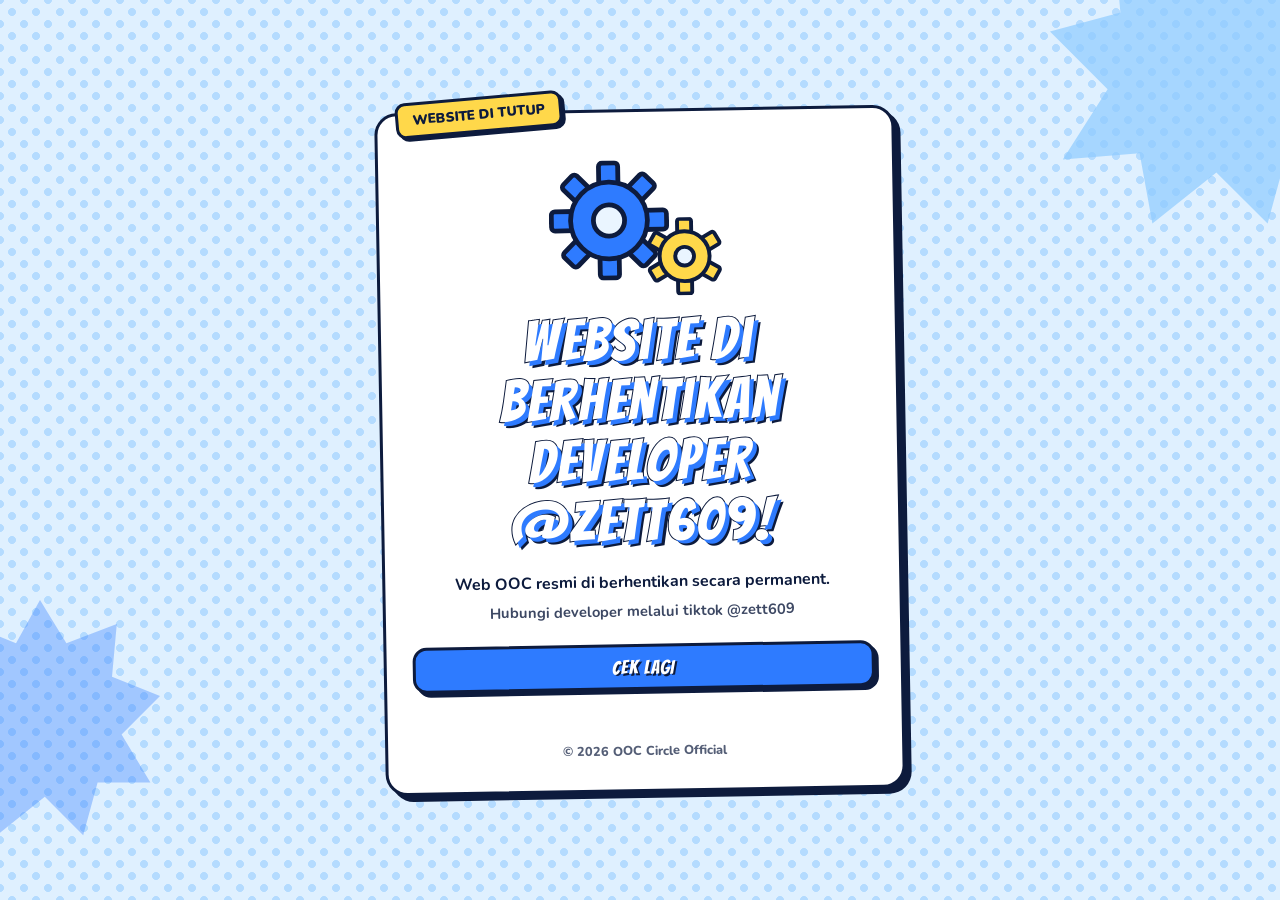
<file: index.html>
<!DOCTYPE html>
<html lang="id">
<head>
    <meta charset="UTF-8">
    <meta name="viewport" content="width=device-width, initial-scale=1.0, viewport-fit=cover">
    <meta name="theme-color" content="#2e7bff">
    <meta name="robots" content="noindex">
    <title>OOC Circle - Project Resmi Berhenti Total</title>
    <link href="https://fonts.googleapis.com/css2?family=Bangers&family=Nunito:wght@700;800;900&display=swap" rel="stylesheet">
    <link rel="stylesheet" href="style.css">
</head>
<body>

    <div class="bg-deco" aria-hidden="true">
        <div class="burst b1"></div>
        <div class="burst b2"></div>
    </div>

    <main class="card maintenance-card">
        <span class="sticker">WEBSITE DI TUTUP</span>

        <div class="gears" aria-hidden="true">
            <svg class="gear big" viewBox="0 0 100 100">
                <g fill="#2e7bff" stroke="#0d1b3d" stroke-width="4" stroke-linejoin="round">
                    <rect x="42" y="2" width="16" height="22" rx="3"/>
                    <rect x="42" y="2" width="16" height="22" rx="3" transform="rotate(45 50 50)"/>
                    <rect x="42" y="2" width="16" height="22" rx="3" transform="rotate(90 50 50)"/>
                    <rect x="42" y="2" width="16" height="22" rx="3" transform="rotate(135 50 50)"/>
                    <rect x="42" y="2" width="16" height="22" rx="3" transform="rotate(180 50 50)"/>
                    <rect x="42" y="2" width="16" height="22" rx="3" transform="rotate(225 50 50)"/>
                    <rect x="42" y="2" width="16" height="22" rx="3" transform="rotate(270 50 50)"/>
                    <rect x="42" y="2" width="16" height="22" rx="3" transform="rotate(315 50 50)"/>
                    <circle cx="50" cy="50" r="32"/>
                </g>
                <circle cx="50" cy="50" r="13" fill="#eaf5ff" stroke="#0d1b3d" stroke-width="4"/>
            </svg>
            <svg class="gear small" viewBox="0 0 100 100">
                <g fill="#ffd84a" stroke="#0d1b3d" stroke-width="5" stroke-linejoin="round">
                    <rect x="41" y="2" width="18" height="24" rx="3"/>
                    <rect x="41" y="2" width="18" height="24" rx="3" transform="rotate(60 50 50)"/>
                    <rect x="41" y="2" width="18" height="24" rx="3" transform="rotate(120 50 50)"/>
                    <rect x="41" y="2" width="18" height="24" rx="3" transform="rotate(180 50 50)"/>
                    <rect x="41" y="2" width="18" height="24" rx="3" transform="rotate(240 50 50)"/>
                    <rect x="41" y="2" width="18" height="24" rx="3" transform="rotate(300 50 50)"/>
                    <circle cx="50" cy="50" r="32"/>
                </g>
                <circle cx="50" cy="50" r="12" fill="#eaf5ff" stroke="#0d1b3d" stroke-width="5"/>
            </svg>
        </div>

        <h1>Website Di berhentikan Developer @zett609!</h1>

        <p class="msg">Web OOC resmi di berhentikan secara permanent.</p>
        <p class="sub">Hubungi developer melalui tiktok @zett609</p>

        <button class="btn btn-primary btn-block" id="retry" type="button">CEK LAGI</button>
        <p class="status" id="status" role="status"></p>

        <p class="foot">&copy; 2026 OOC Circle Official</p>
    </main>

    <script>
        const btn = document.getElementById('retry');
        const statusEl = document.getElementById('status');

        async function stillDown() {
            try {
                const r = await fetch('/', { redirect: 'manual', cache: 'no-store' });
                return r.type === 'opaqueredirect' || !r.ok;
            } catch (e) {
                return true;
            }
        }

        async function check(manual) {
            if (manual) {
                btn.disabled = true;
                statusEl.textContent = 'Mengecek...';
            }
            const down = await stillDown();
            if (!down) {
                statusEl.textContent = 'Web sudah aktif! Membuka...';
                location.replace('/');
                return;
            }
            if (manual) {
                btn.disabled = false;
                statusEl.textContent = 'Masih dirapikan. Coba lagi sebentar lagi.';
            }
        }

        btn.addEventListener('click', () => check(true));
        setInterval(() => check(false), 20000);
    </script>
</body>
</html>
</file>
<file: style.css>
:root {
    --ink: #0d1b3d;
    --blue: #2e7bff;
    --blue-dark: #1b5fe0;
    --sky: #8ecbff;
    --pale: #eaf5ff;
    --white: #ffffff;
    --yellow: #ffd84a;
    --danger: #ff5d5d;
    --line: 3px solid var(--ink);
    --shadow: 6px 6px 0 var(--ink);
    --shadow-sm: 4px 4px 0 var(--ink);
    --font-title: "Bangers", "Impact", "Arial Black", sans-serif;
    --font-body: "Nunito", "Segoe UI", system-ui, sans-serif;
}

* { margin: 0; padding: 0; box-sizing: border-box; }
html { -webkit-tap-highlight-color: transparent; }

body {
    font-family: var(--font-body);
    font-weight: 700;
    color: var(--ink);
    line-height: 1.5;
    min-height: 100vh;
    min-height: 100dvh;
    display: grid;
    place-items: center;
    padding: 28px 18px;
    overflow-x: hidden;
    background-color: #dff0ff;
    background-image:
        radial-gradient(#b4dbff 22%, transparent 24%),
        radial-gradient(#b4dbff 22%, transparent 24%);
    background-size: 24px 24px;
    background-position: 0 0, 12px 12px;
    background-attachment: fixed;
}

:focus-visible { outline: 4px solid var(--yellow); outline-offset: 2px; }

.bg-deco { position: fixed; inset: 0; z-index: -1; pointer-events: none; overflow: hidden; }
.burst {
    position: absolute;
    background: var(--sky);
    opacity: 0.7;
    clip-path: polygon(50% 0%, 61% 18%, 82% 10%, 80% 32%, 100% 40%, 84% 56%, 96% 76%, 74% 76%, 68% 98%, 52% 82%, 32% 98%, 28% 76%, 4% 78%, 18% 56%, 0% 38%, 22% 32%, 20% 10%, 40% 18%);
    animation: spin 40s linear infinite;
}
.burst.b1 { width: 320px; height: 320px; top: -90px; right: -90px; }
.burst.b2 { width: 240px; height: 240px; bottom: 60px; left: -80px; animation-direction: reverse; background: var(--blue); opacity: 0.35; }
@keyframes spin { to { transform: rotate(360deg); } }

.card {
    background: var(--white);
    border: var(--line);
    border-radius: 22px;
    box-shadow: var(--shadow);
}

/* Khusus Card Maintenance agar pas di tengah */
.maintenance-card {
    position: relative;
    width: min(520px, 100%);
    padding: 34px 26px 28px;
    text-align: center;
    transform: rotate(-1deg);
}

.sticker {
    position: absolute;
    top: -18px; left: 18px;
    padding: 5px 14px;
    background: var(--yellow);
    border: var(--line);
    border-radius: 10px;
    font-weight: 900;
    font-size: 0.85rem;
    box-shadow: 3px 3px 0 var(--ink);
    transform: rotate(-4deg);
}

/* Animasi Roda Gigi */
.gears { position: relative; width: 190px; height: 150px; margin: 6px auto 8px; }
.gear { position: absolute; display: block; }
.gear.big { width: 120px; height: 120px; left: 8px; top: 8px; animation: turn 9s linear infinite; }
.gear.small { width: 78px; height: 78px; right: 8px; bottom: 6px; animation: turn 6s linear infinite reverse; }
@keyframes turn { to { transform: rotate(360deg); } }

h1 {
    font-family: var(--font-title);
    font-weight: 400;
    font-size: clamp(2.5rem, 12vw, 3.6rem);
    line-height: 1.05;
    letter-spacing: 0.04em;
    color: var(--white);
    -webkit-text-stroke: 2px var(--ink);
    paint-order: stroke fill;
    text-shadow: 4px 4px 0 var(--blue), 6px 6px 0 var(--ink);
    margin-bottom: 18px;
}

.msg { margin: 0 auto 6px; max-width: 38ch; font-weight: 700; }
.sub { margin: 0 auto 22px; max-width: 38ch; font-size: 0.92rem; opacity: 0.8; font-weight: 700; }

.btn {
    display: inline-flex;
    align-items: center;
    justify-content: center;
    gap: 8px;
    padding: 10px 22px;
    border: var(--line);
    border-radius: 14px;
    background: var(--white);
    color: var(--ink);
    font-family: var(--font-title);
    font-size: 1.2rem;
    letter-spacing: 0.06em;
    text-decoration: none;
    cursor: pointer;
    box-shadow: var(--shadow-sm);
    transition: transform 0.12s ease, box-shadow 0.12s ease, background 0.2s;
}
.btn:hover { transform: translate(-2px, -2px); box-shadow: 6px 6px 0 var(--ink); }
.btn:active { transform: translate(4px, 4px); box-shadow: 0 0 0 var(--ink); }
.btn-primary { background: var(--blue); color: var(--white); text-shadow: 2px 2px 0 var(--ink); }
.btn-primary:hover { background: var(--blue-dark); }
.btn-block { width: 100%; }
.btn:disabled { opacity: 0.7; cursor: wait; }

.status { min-height: 1.5em; margin-top: 16px; font-size: 0.9rem; font-weight: 800; }
.foot { margin-top: 14px; font-size: 0.8rem; font-weight: 800; opacity: 0.7; }

@media (prefers-reduced-motion: reduce) {
    .gear, .burst { animation: none; }
    * { transition: none !important; }
}
</file>
